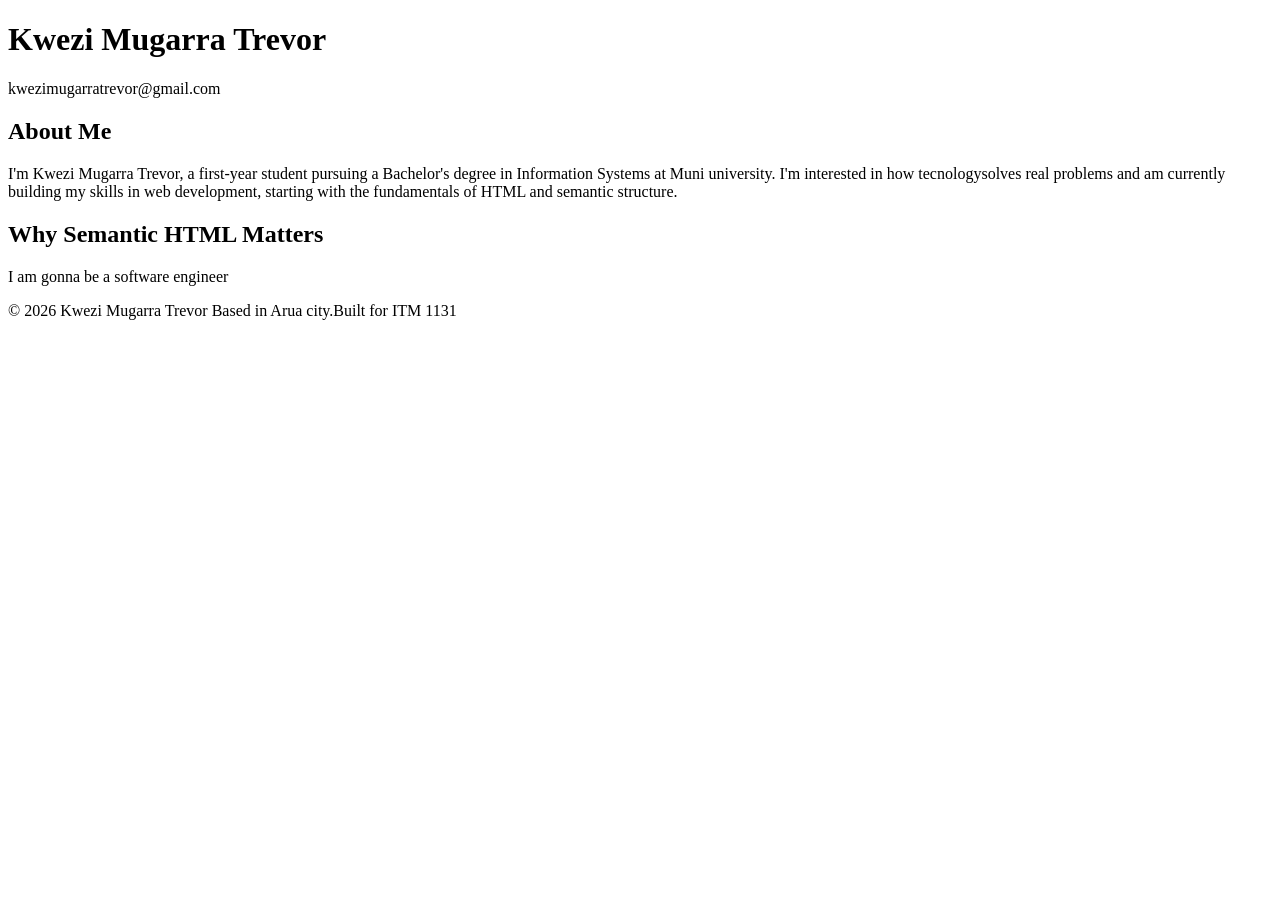
<file: index.html>
<!DOCTYPE html>
<html lang="en">
<head>
    <meta charset="UTF-8">
    <meta name="viewport" content="width=device-width, initial-scale=1.0">
    <title>Kwezi Mugarra Trevor Personal profile</title>
</head>
<body>
<header>
    <h1>Kwezi Mugarra Trevor</h1>
<p>kwezimugarratrevor@gmail.com</p>
</header>

<main>
    <section>
        <h2>About Me</h2>
    <p>
        I'm Kwezi Mugarra Trevor, a first-year student pursuing a Bachelor's degree in Information Systems at Muni university. I'm interested in how tecnologysolves real problems and am currently building my skills in web development, starting with the fundamentals of HTML and semantic structure.
    </p>
   </section>
   
   <section>
    <h2>Why Semantic HTML Matters</h2>
    <p>
        I am gonna be a software engineer
    </p>
   </section>
   </main>
   
   <footer>
           <p>&copy; 2026 Kwezi Mugarra Trevor Based in Arua city.Built for ITM 1131</p>
        </footer>
    </body>
    </html>
</file>
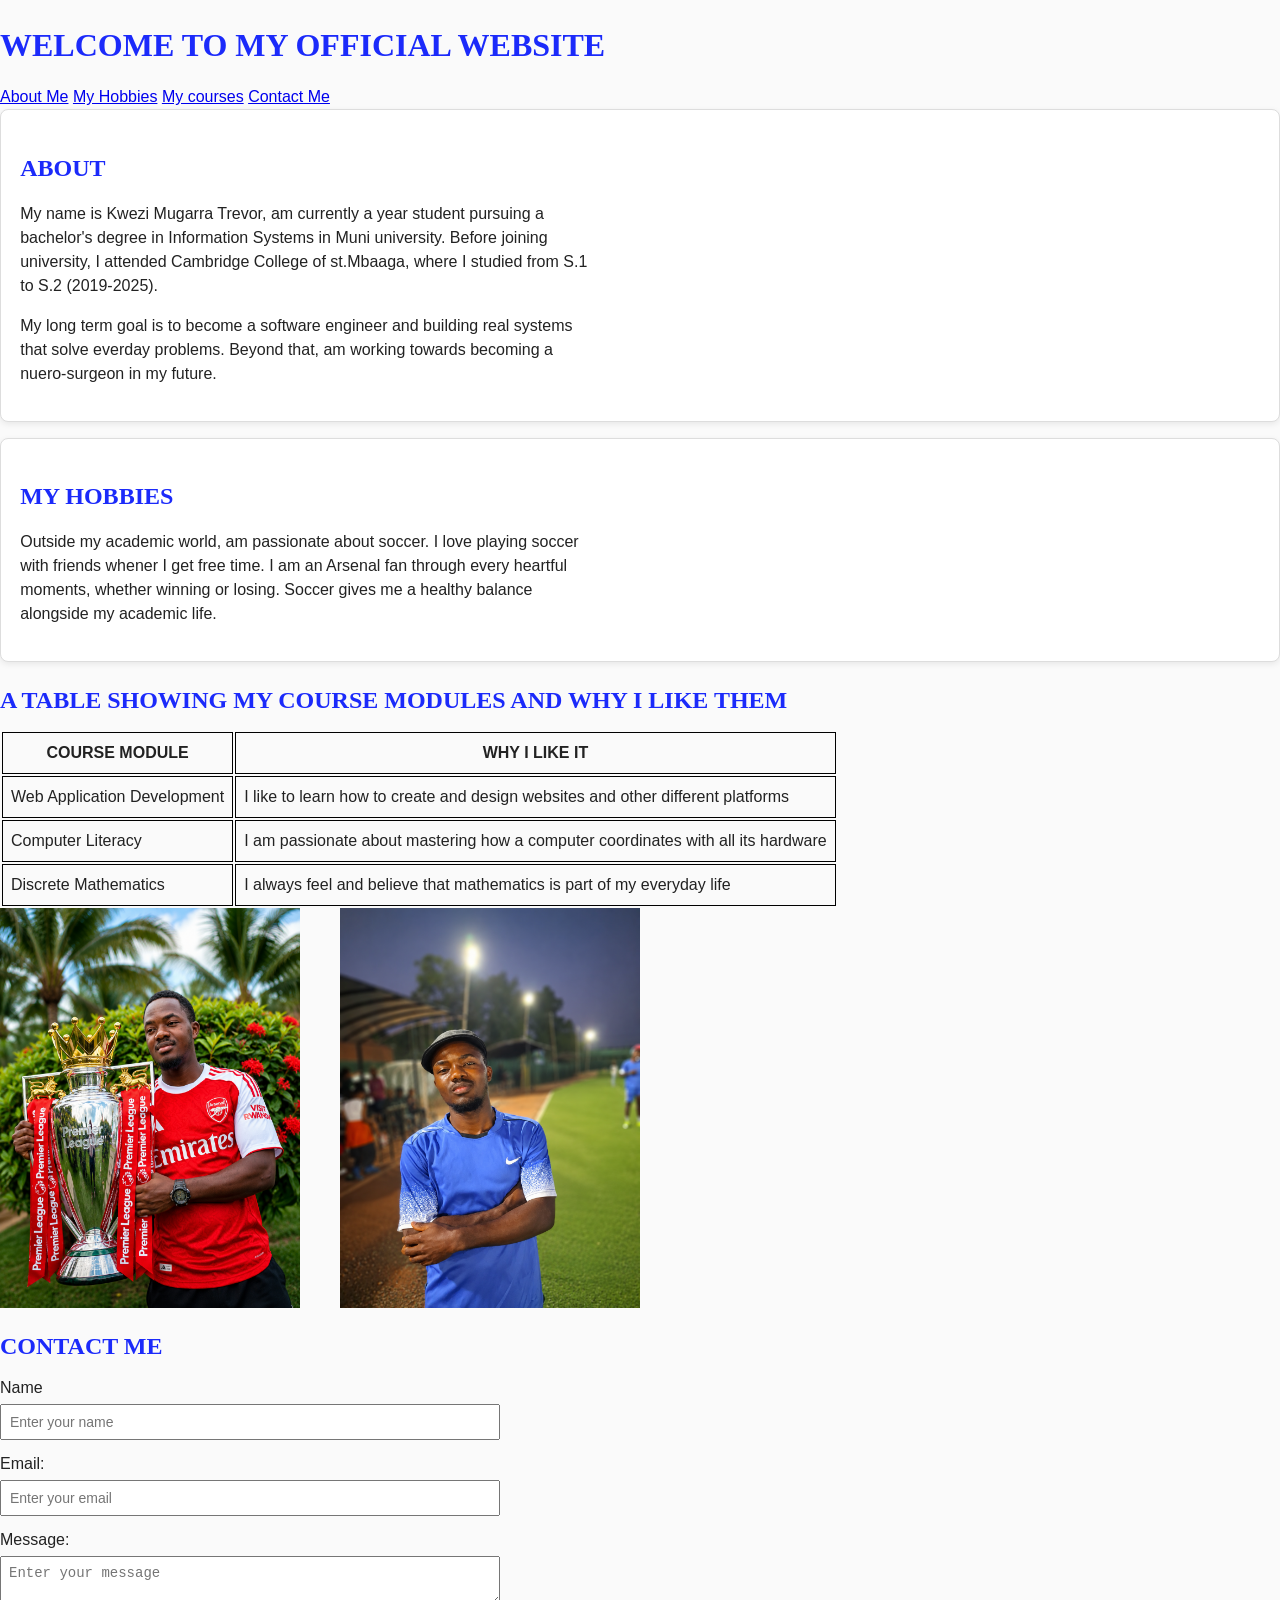
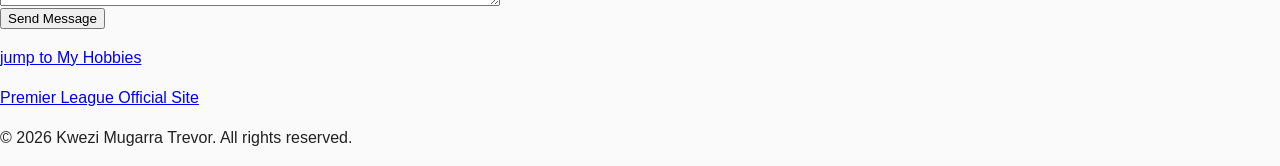
<file: lesson 04 index.html/index.html>
<!DOCTYPE html>
<html lang="en">
<head>
    <meta charset="UTF-8">
    <meta name="viewport" content="width=device-width, initial-scale=1.0">
    <title>KWEZI TREVOR WEBSITE</title>
    <link rel="stylesheet" href="style.css">
    <style>

        table {
            border-spacing: 2px;
        }

        th, td {
            border: 1px solid black;
            padding: 8px;
        }

        .image-row {
            display: flex;
            gap: 40px;
        }
        
    </style>
</head>

<body>

    <header>
        <h1>WELCOME TO MY OFFICIAL WEBSITE</h1>

        <nav>
            <a href="#about">About Me</a>
            <a href="#hobbies">My Hobbies</a>

            <a href="#courses">My courses</a>

            <a href="#contact">Contact Me</a>
        </nav>
    </header>

    <main>

        <section id="about" class="card">
            <h2>ABOUT</h2>

            <p>
                My name is Kwezi Mugarra Trevor, am currently a year student pursuing a bachelor's degree in Information
            Systems in Muni university. Before joining university, I attended Cambridge College of st.Mbaaga, where
             I studied from S.1 to S.2 (2019-2025).
             </p>

             <p>
                My long term goal is to become a software engineer and building
             real systems that solve everday problems. Beyond that, am working towards becoming a nuero-surgeon
             in my future.
             </p>
        </section>

        <section id="hobbies" class="card">
            <h2>MY HOBBIES</h2>

            <p>
                Outside my academic world, am passionate about soccer. I love playing soccer with friends whener I get
            free time. I am an Arsenal fan through every heartful moments, whether winning or losing. Soccer gives
            me a healthy balance alongside my academic life.
            </p>
        </section>

        <section id="courses">
            <h2>A TABLE SHOWING MY COURSE MODULES AND WHY I LIKE THEM</h2>
    <table>

        <thead>
            <tr>
                <th>COURSE MODULE</th>
                <th>WHY I LIKE IT</th>
            </tr>
        </thead>

        <tbody>

            <tr>
                <td>Web Application Development</td>
                <td>I like to learn how to create and design websites and other different platforms</td>
            </tr>

            <tr>
                <td>Computer Literacy</td>
                <td>I am passionate about mastering how a computer coordinates with all its hardware</td>
            </tr>

            <tr>
                <td>Discrete Mathematics</td>
                <td>I always feel and believe that mathematics is part of my everyday life</td>
            </tr>

        </tbody>

    </table>

        </section>

    <section class="image-row">

        <img src="images/arsenaltrevor.png"
        alt="2025/2026 EPL Champions" width="300">

        <img src="images/kwezitrevor.png" 
        alt="Yes Centre Nsabya" width="300">

    </section>

    <section id="contact">

        <h2>CONTACT ME</h2>

        <form action="#" method="post">

            <div>
                <label for="name">Name</label>

                <input
                    type="text"
                    id="name"
                    name="name"
                    placeholder="Enter your name"
                    required
                >
            </div>

            <div>
                <label for="email">Email:</label>

                <input
                    type="email"
                    id="email"
                    name="email"
                    placeholder="Enter your email"
                    required
                >
            </div>

            <div>
                <label for="message">Message:</label>

                                             <textarea
                                                id="message"
                                                name="message"
                                                placeholder="Enter your message"
                                                required
                                            ></textarea>
            </div>

            <button type="submit">Send Message</button>

            </form>

        </section>

        <section>

            <p>
                <a href="#hobbies">jump to My Hobbies</a>
            </p>

            <p>
                <a href="https://www.premierleague.com" target="_blank">Premier League Official Site</a>
            </p>

            </section>
    </main>

    <footer>

        <p>
            &copy; 2026 Kwezi Mugarra Trevor. All rights reserved.</footer
        </p>

    </footer>

</body>
</html>
</file>
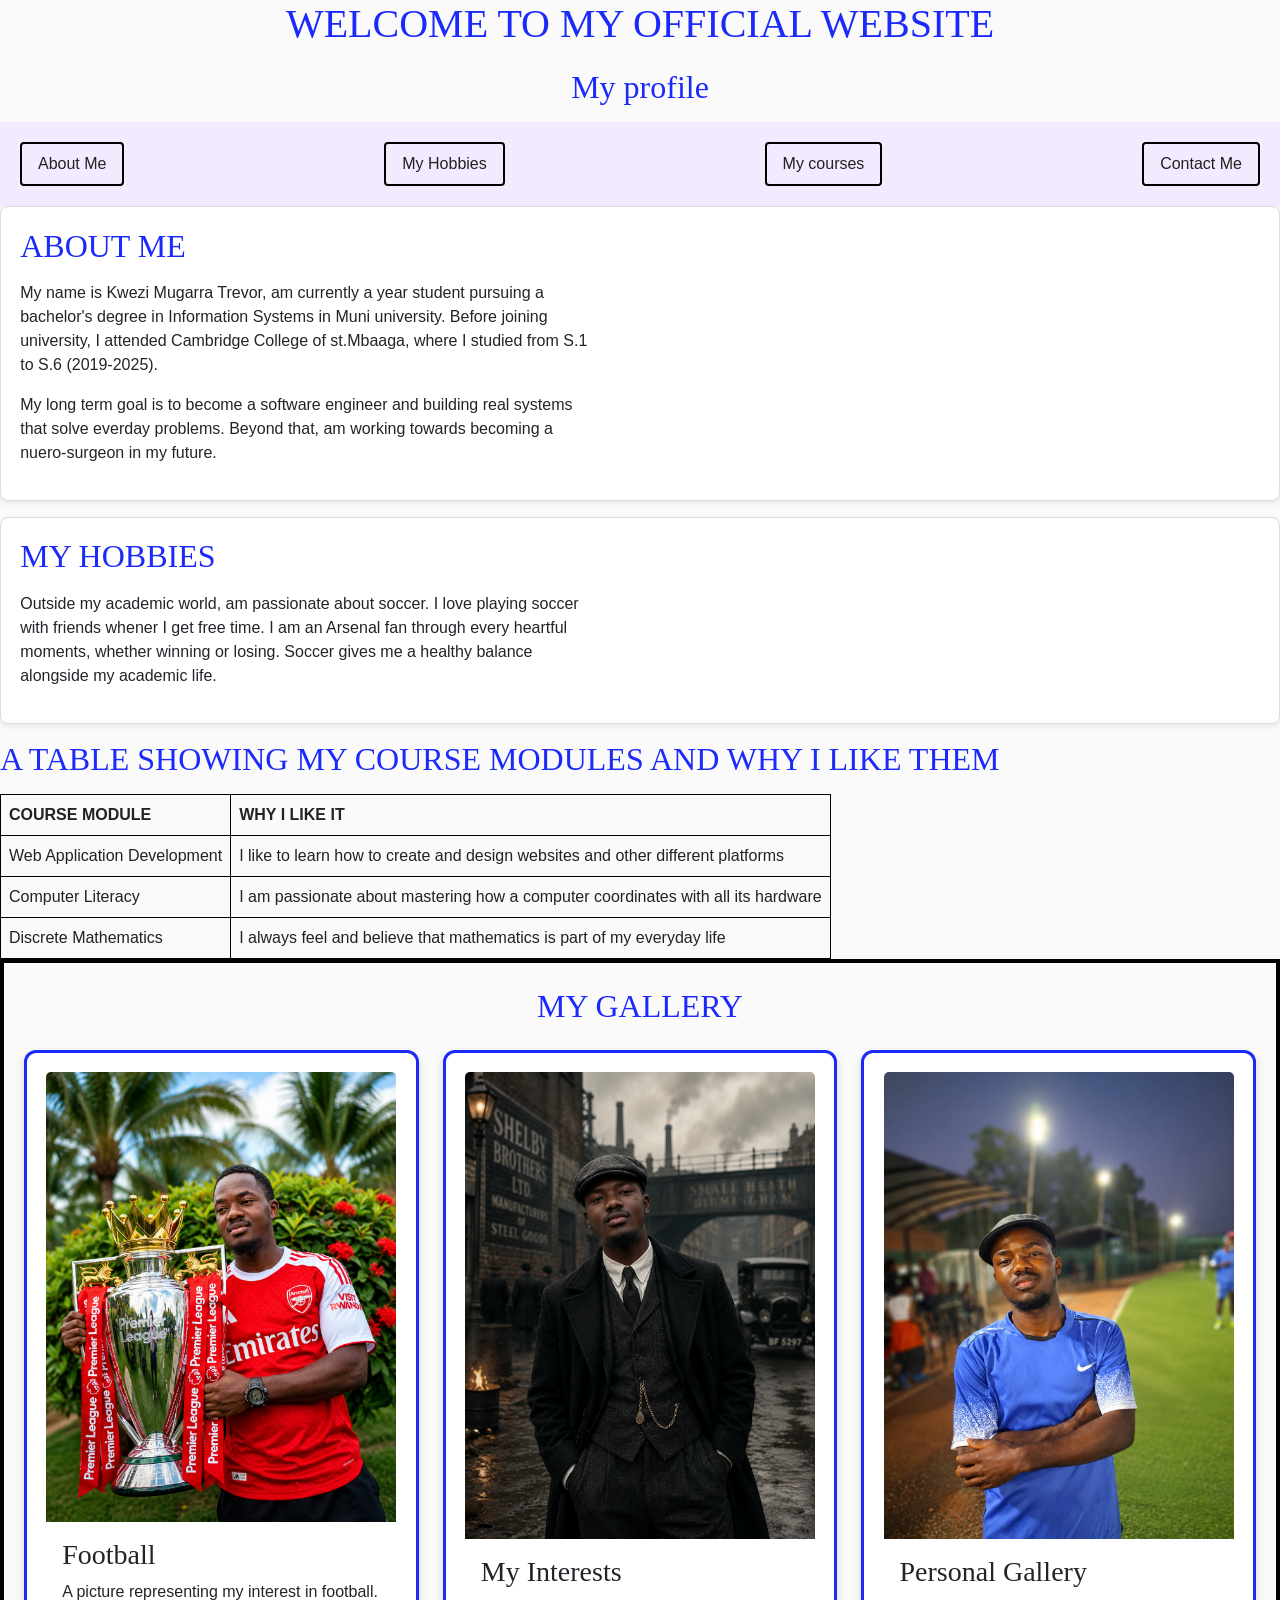
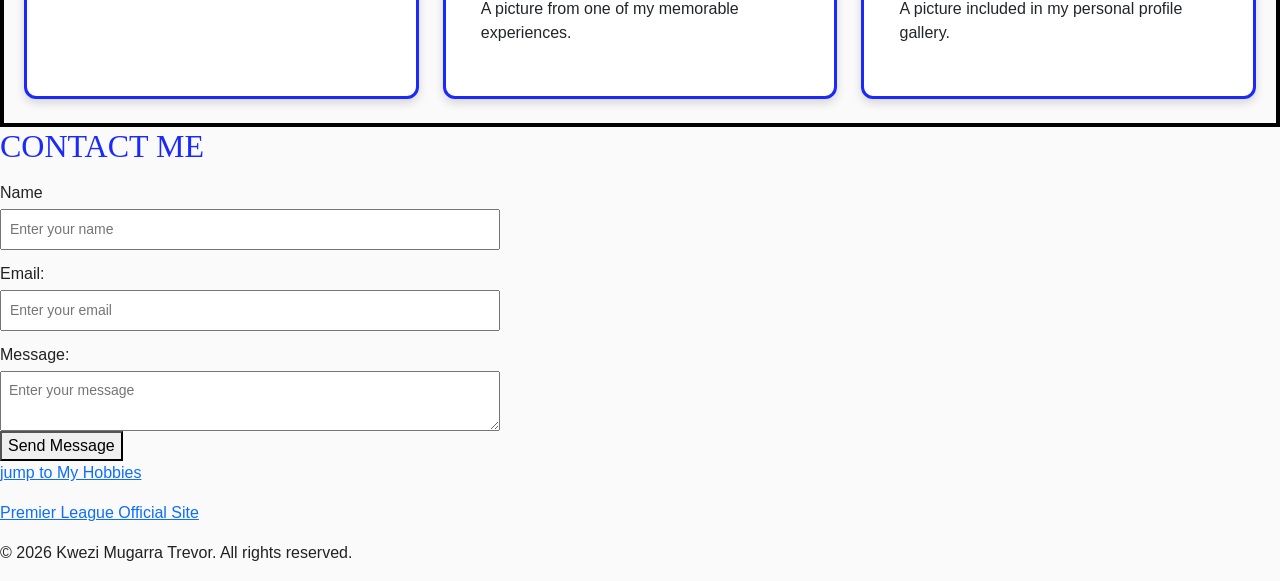
<file: OneDrive/Desktop/index.html/index.html>
<!DOCTYPE html>
<html lang="en">

<head>
    <meta charset="UTF-8">
    <meta name="viewport" content="width=device-width, initial-scale=1.0">

    <title>KWEZI TREVOR WEBSITE</title>

    
    <link href="https://cdn.jsdelivr.net/npm/bootstrap@5.3.8/dist/css/bootstrap.min.css" rel="stylesheet">

    
    <link rel="stylesheet" href="style.css">

    <style>
        table {
            border-spacing: 2px;
        }

        th, td {
            border: 1px solid black;
            padding: 8px;
        }
    </style>
</head>

<body>

    <header>
        <h1 class="text-center">WELCOME TO MY OFFICIAL WEBSITE</h1>
        <h2 class="text-center">My profile</h2>

        <nav>
            <a href="#about">About Me</a>
            <a href="#hobbies">My Hobbies</a>

            <a href="#courses">My courses</a>

            <a href="#contact">Contact Me</a>
        </nav>
    </header>

    <main>

        <section id="about" class="card">
            <h2>ABOUT ME</h2>

            <p>
                My name is Kwezi Mugarra Trevor, am currently a year student pursuing a bachelor's degree in Information
            Systems in Muni university. Before joining university, I attended Cambridge College of st.Mbaaga, where
             I studied from S.1 to S.6 (2019-2025).
             </p>

             <p>
                My long term goal is to become a software engineer and building
             real systems that solve everday problems. Beyond that, am working towards becoming a nuero-surgeon
             in my future.
             </p>
        </section>

        <section id="hobbies" class="card">
            <h2>MY HOBBIES</h2>

            <p>
                Outside my academic world, am passionate about soccer. I love playing soccer with friends whener I get
            free time. I am an Arsenal fan through every heartful moments, whether winning or losing. Soccer gives
            me a healthy balance alongside my academic life.
            </p>
        </section>

        <section id="courses">
            <h2>A TABLE SHOWING MY COURSE MODULES AND WHY I LIKE THEM</h2>
    <table>

        <thead>
            <tr>
                <th>COURSE MODULE</th>
                <th>WHY I LIKE IT</th>
            </tr>
        </thead>

        <tbody>

            <tr>
                <td>Web Application Development</td>
                <td>I like to learn how to create and design websites and other different platforms</td>
            </tr>

            <tr>
                <td>Computer Literacy</td>
                <td>I am passionate about mastering how a computer coordinates with all its hardware</td>
            </tr>

            <tr>
                <td>Discrete Mathematics</td>
                <td>I always feel and believe that mathematics is part of my everyday life</td>
            </tr>

        </tbody>

    </table>

        </section>

   
<section class="image-row py-4">

    <h2 class="text-center mb-4">MY GALLERY</h2>

    <div class="row g-4">

        <div class="col-12 col-md-4">
            <div class="card my-gallery-card h-100">
                <img src="images/arsenaltrevor.png"
                     class="card-img-top"
                     alt="2025/2026 EPL Champions">

                <div class="card-body">
                    <h3 class="card-title">Football</h3>
                    <p class="card-text">
                        A picture representing my interest in football.
                    </p>
                </div>
            </div>
        </div>


        <div class="col-12 col-md-4">
            <div class="card my-gallery-card h-100">
                <img src="images/kwezitrevor.png"
                     class="card-img-top"
                     alt="Garrison Park, Small Heath">

                <div class="card-body">
                    <h3 class="card-title">My Interests</h3>
                    <p class="card-text">
                        A picture from one of my memorable experiences.
                    </p>
                </div>
            </div>
        </div>


        <div class="col-12 col-md-4">
            <div class="card my-gallery-card h-100">
                <img src="images/Nsambya Yes Center.png"
                     class="card-img-top"
                     alt="Trevor Tesla">

                <div class="card-body">
                    <h3 class="card-title">Personal Gallery</h3>
                    <p class="card-text">
                        A picture included in my personal profile gallery.
                    </p>
                </div>
            </div>
        </div>

    </div>

</section>

<section id="contact">

        <h2>CONTACT ME</h2>

        <form action="#" method="post">

            <div>
                <label for="name">Name</label>

                <input
                    type="text"
                    id="name"
                    name="name"
                    placeholder="Enter your name"
                    required
                >
            </div>

            <div>
                <label for="email">Email:</label>

                <input
                    type="email"
                    id="email"
                    name="email"
                    placeholder="Enter your email"
                    required
                >
            </div>

            <div>
                <label for="message">Message:</label>

                                             <textarea
                                                id="message"
                                                name="message"
                                                placeholder="Enter your message"
                                                required
                                            ></textarea>
            </div>

            <button type="submit">Send Message</button>

            </form>

        </section>

        <section>

            <p>
                <a href="#hobbies">jump to My Hobbies</a>
            </p>

            <p>
                <a href="https://www.premierleague.com" target="_blank">Premier League Official Site</a>
            </p>

            </section>
    </main>

    <footer>
        <p>&copy; 2026 Kwezi Mugarra Trevor. All rights reserved.</p>
    </footer>

    <script src="script.js"></script>
</body>
</html>
</file>
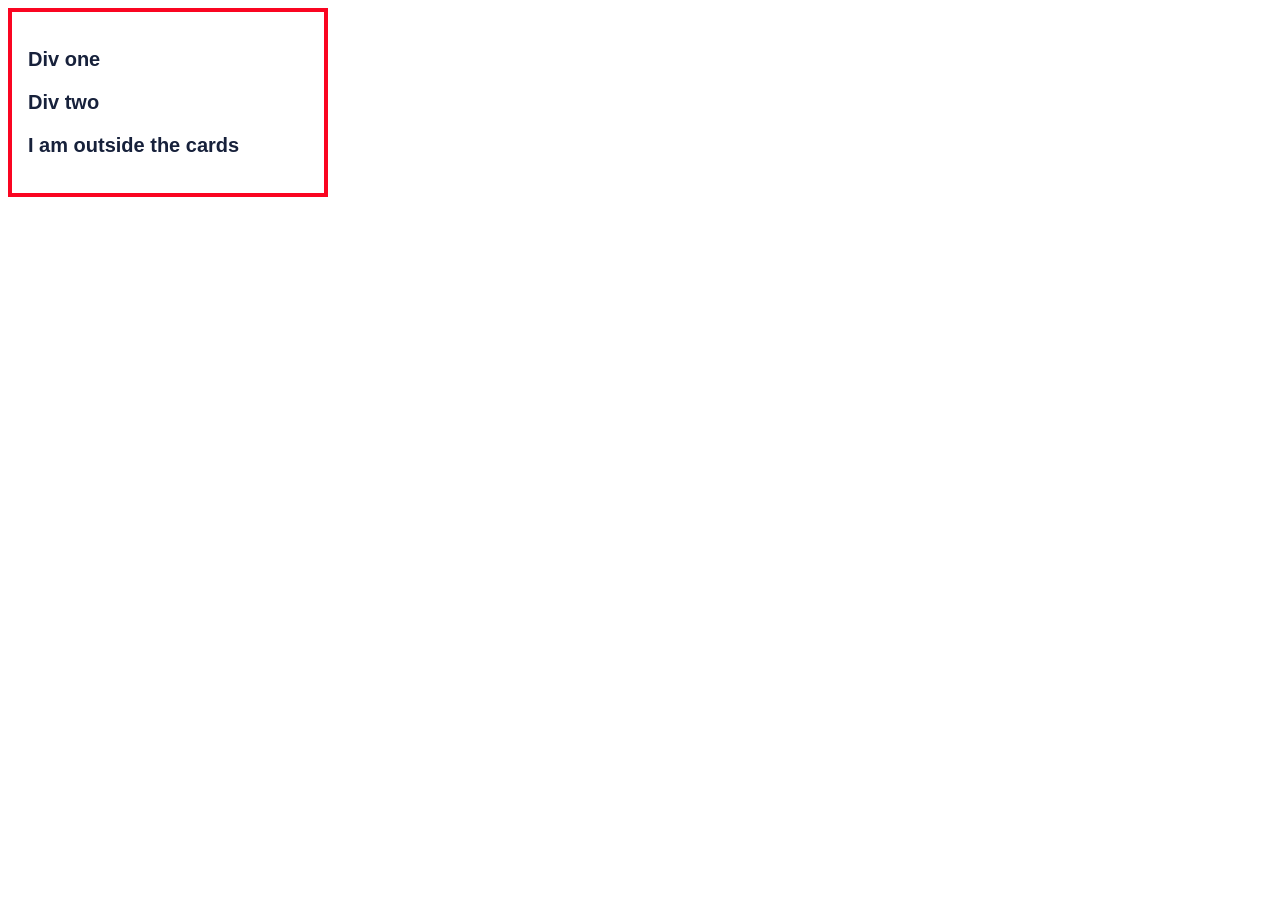
<file: lesson 04 index.html/trevor.html>
<!DOCTYPE html>
<html lang="en">
<head>
    <meta charset="UTF-8">
    <meta name="viewport" content="width=device-width, initial-scale=1.0">
    <title>CASCADING STYLE SHEET BASICS</title>
    <style>

        .card {
            width: 280px;
            padding: 16px;
            border: 4px solid #fa0521;
            margin-bottom: 12px;
            font-family: Calibri, sans-serif;
            color: #17213b;
        }
        .card {
            font-size: 20px;
            font-weight: bold;
        }

        .card-2 {
            width: 280px;
            padding: 16px;
            border: 4px solid #3606f8;
            margin: 12px;
            font-family: 'Times New Roman', Times, serif;

        }


    </style>
</head>
<body>
    <div id="one" class="card">
        <div id="card one title" class="card-title"
    </div>
    <p>Div one</p>
    <div id="two: class="card-2">
        <p>Div two</p>
    </div>
    <p>I am outside the cards</p>
    
</body>
</html>
</file>
<file: lesson 04 index.html/style.css>
*   {
    box-sizing: border-box;
}

body {
    font-family: Arial, Helvetica, sans-serif;
    color: #222;
    background-color: #fafafa;
    line-height: 1.5;
    margin: 0;
    padding: 0;
}

h1, h2, h3 {
    font-family: Georgia, serif;
    color: #1b2afa;
    margin-bottom: 0.5em;
}

p {
  margin-bottom: 1em;
  max-width: 65ch
}

.card {
    background-color: #ffffff;
    border: 1px solid #ddd;
    border-radius: 8px;
    padding: 1.2rem;
    margin-bottom: 1rem;
    box-shadow: 0 2px 6px rgba(0,0,0,0.08);
}

label {
    display:  block;
    font-size: 16px;
    margin-top: 12px;
    margin-bottom: 4px;
}

input[type="text"],
input[type="email"],
textarea {
    display: block;
    width: 100%;
    max-width: 500px;
    padding: 8px;
    font-size: 14px;
}
</file>
<file: OneDrive/Desktop/index.html/style.css>
*   {
    box-sizing: border-box;
}

body {
    font-family: Arial, Helvetica, sans-serif;
    color: #222;
    background-color: #fafafa;
    line-height: 1.5;
    margin: 0;
    padding: 0;
}

h1, h2, h3 {
    font-family: Georgia, serif;
    color: #1b2afa;
    margin-bottom: 0.5em;
}

p {
  margin-bottom: 1em;
  max-width: 65ch
}

.card {
    background-color: #ffffff;
    border: 1px solid #ddd;
    border-radius: 8px;
    padding: 1.2rem;
    margin-bottom: 1rem;
    box-shadow: 0 2px 6px rgba(0,0,0,0.08);
}

label {
    display:  block;
    font-size: 16px;
    margin-top: 12px;
    margin-bottom: 4px;
}

input[type="text"],
input[type="email"],
textarea {
    display: block;
    width: 100%;
    max-width: 500px;
    padding: 8px;
    font-size: 14px;
}

header nav {
    display: flex;
    justify-content: space-between;
    align-items: center;
    flex-wrap: wrap;
    gap: 20px;
    padding: 20px;
    background-color: #f4eaff;
}

header nav a {
    text-decoration: none;
    color: inherit;
    border: 2px solid #000;
    padding: 8px 16px;
    border-radius: 4px;
}

header nav a:hover {
    background-color: #e6d9f7;
}

.image-row {
    border: 4px solid black;
    padding: 20px;
}

.image-row img {
    width: 100%;
    height: auto;
}

.my-gallery-card {
    border: 3px solid #1b2afa;
    border-radius: 12px;
    box-shadow: 0 4px 10px rgba(0, 0, 0, 0.15);
}

@media (max-width: 480px) {
    .image-row {
        border-width: 2px;
        padding: 10px;
    }

    header nav {
        justify-content: center;
        text-align: center;
    }
}
</file>
